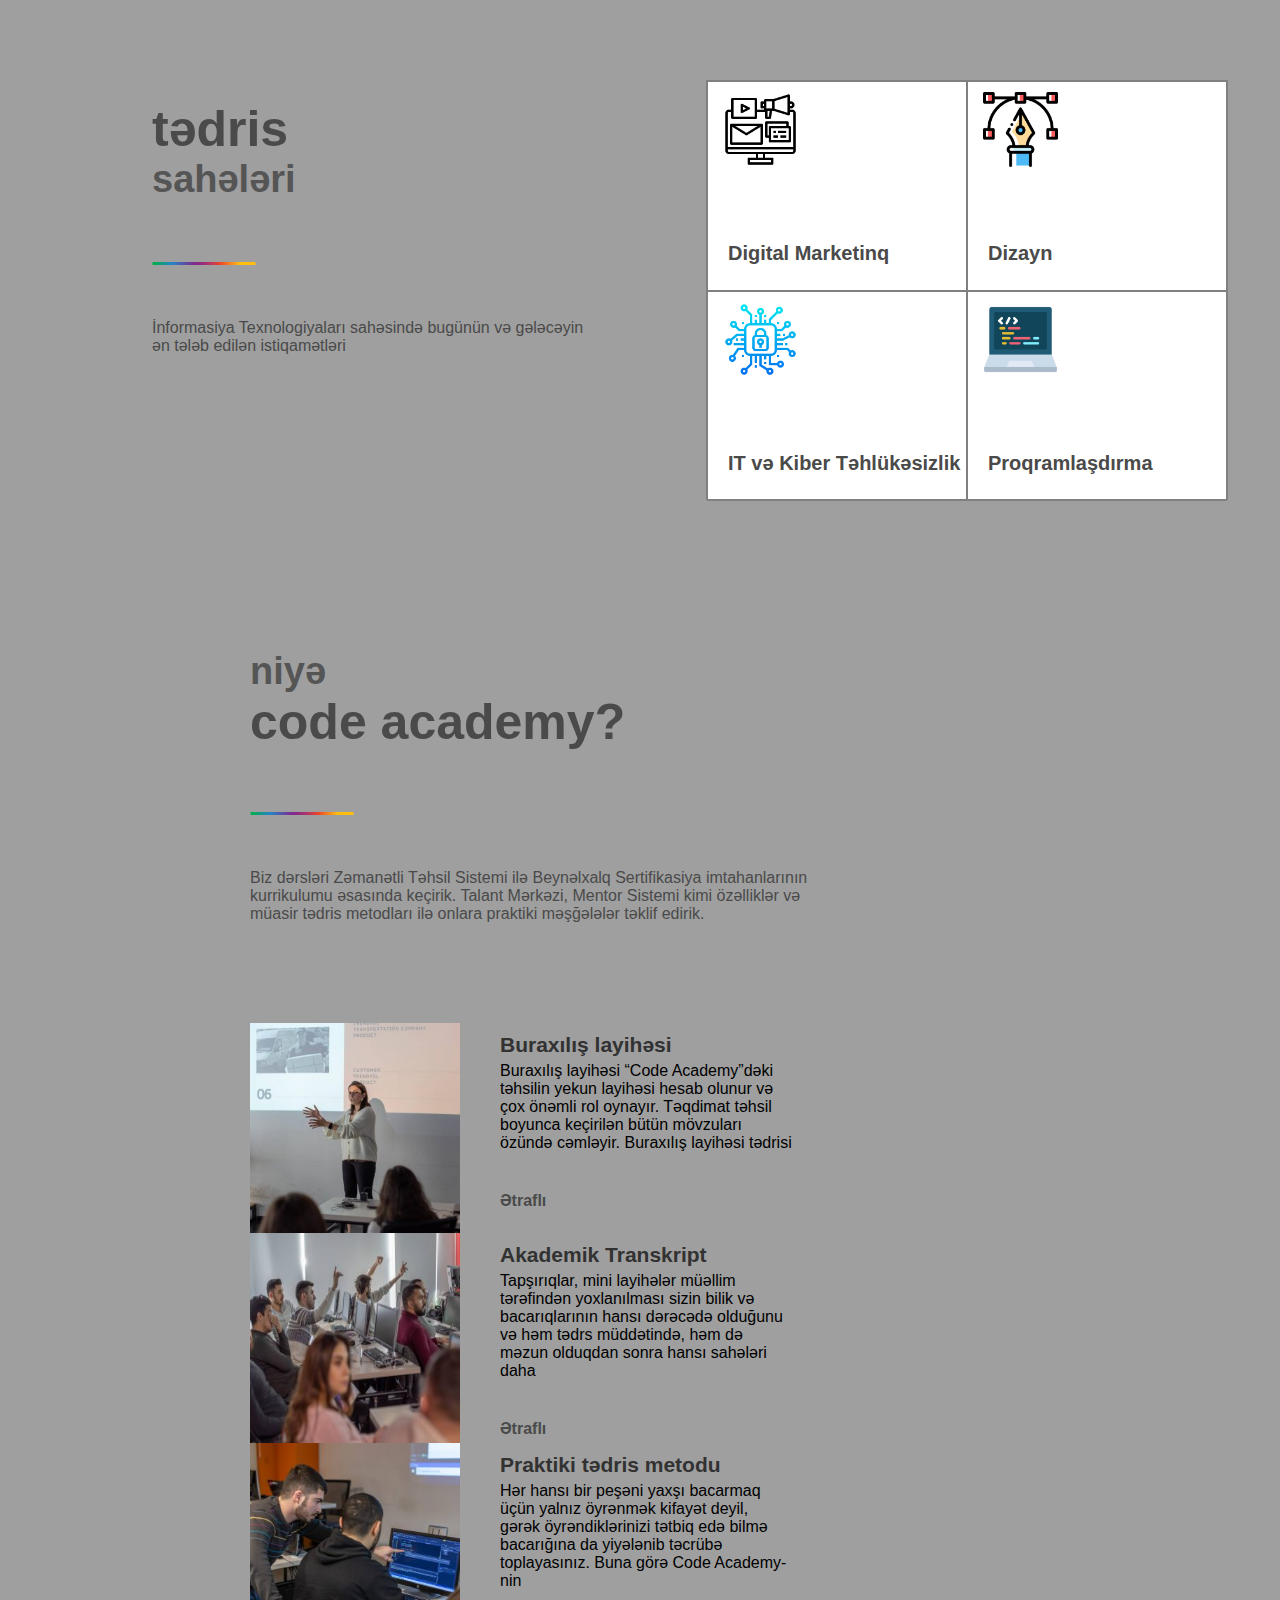
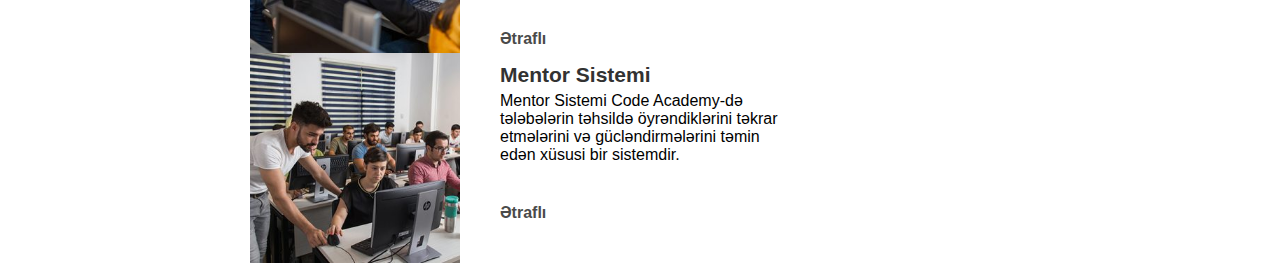
<file: Task 1(code sayt 2 section)/index.html>
<!DOCTYPE html>
<html lang="en">
<head>
    <meta charset="UTF-8">
    <meta http-equiv="X-UA-Compatible" content="IE=edge">
    <meta name="viewport" content="width=device-width, initial-scale=1.0">
    <title>First Task</title>
    <link rel="stylesheet" href="assets/css/style.css">
</head>
<body>
    <section id="education-section">
        <div class="total-education-part">
            <div class="info-part-of-education-section">
                <h3><span>tədris</span> <br> sahələri</h3>
                <img src="assets/images/sep-line.png" alt="color-changing">
                <p>İnformasiya Texnologiyaları sahəsində bugünün və gələcəyin ən tələb edilən istiqamətləri</p>
            </div>

            <div class="class-part">
                <div class="class marketing">
                    <img src="assets/images/digital-marketing.png" alt="marketing-icon">
                    <span> Digital Marketinq</span>
                </div>

                <div class="class design">
                    <img src="assets/images/graphic-design.png" alt="design-icon">
                    <span>Dizayn</span>
                </div>

                <div class="class cybernet">
                    <img src="assets/images/cyber-security.png" alt="cyber-icon">
                    <span>IT və Kiber Təhlükəsizlik</span>
                </div>

                <div class="class programming">
                    <img src="assets/images/programming.png" alt="programming-icon">
                    <span>Proqramlaşdırma</span>
                </div> 
            </div>
        </div>
    </section>

    <section id="why-ca-section">
        <div class="total-why-part">
            <div class="info-part-of-why-section">
                <h3>niyə <br> <span>code academy?</span></h3>
                <img src="assets/images/sep-line.png" alt="color-changing">
                <p>Biz dərsləri Zəmanətli Təhsil Sistemi ilə Beynəlxalq Sertifikasiya imtahanlarının kurrikulumu əsasında keçirik. Talant Mərkəzi, Mentor Sistemi kimi özəlliklər və müasir tədris metodları ilə onlara praktiki məşğələlər təklif edirik.</p>
            </div>

            <div class="details">
                <div class="detail project">
                    <img src="assets/images/forSecondSection/layihe-teqdimatlari.jpg" alt="project-presentation">
                    <div class="paragraph-part-of-details">
                        <h4>Buraxılış layihəsi</h4>
                        <p>Buraxılış layihəsi “Code Academy”dəki təhsilin yekun layihəsi hesab olunur və çox önəmli rol oynayır. Təqdimat təhsil boyunca keçirilən bütün mövzuları özündə cəmləyir. Buraxılış layihəsi tədrisi</p>
                        <a href="#">Ətraflı</a>
                    </div>   
                </div>
                
                <div class="detail transcript">
                    <img src="assets/images/forSecondSection/akademik-transkript.jpeg" alt="academic-transcript">
                    <div class="paragraph-part-of-details">
                        <h4>Akademik Transkript</h4>
                        <p>Tapşırıqlar, mini layihələr müəllim tərəfindən yoxlanılması sizin bilik və bacarıqlarının hansı dərəcədə olduğunu və həm tədrs müddətində, həm də məzun olduqdan sonra hansı sahələri daha</p>
                        <a href="#">Ətraflı</a>
                    </div>   
                </div>

                <div class="detail method">
                    <img src="assets/images/forSecondSection/praktiki-tedris-metodu.jpg" alt="education-method">
                    <div class="paragraph-part-of-details">
                        <h4>Praktiki tədris metodu</h4>
                        <p>Hər hansı bir peşəni yaxşı bacarmaq üçün yalnız öyrənmək kifayət deyil, gərək öyrəndiklərinizi tətbiq edə bilmə bacarığına da yiyələnib təcrübə toplayasınız. Buna görə Code Academy-nin</p>
                        <a href="#">Ətraflı</a>
                    </div>   
                </div>

                <div class="detail mentor">
                    <img src="assets/images/forSecondSection/mentor-sistemi.jpeg" alt="mentor-system">
                    <div class="paragraph-part-of-details">
                        <h4>Mentor Sistemi</h4>
                        <p>Mentor Sistemi Code Academy-də tələbələrin təhsildə öyrəndiklərini təkrar etmələrini və gücləndirmələrini təmin edən xüsusi bir sistemdir.</p>
                        <a href="#">Ətraflı</a>
                    </div>   
                </div>
            </div>
        </div>
    </section>
</body>
</html>
</file>
<file: Task 1(code sayt 2 section)/assets/css/style.css>
*{
    margin: 0;
    padding: 0;
    box-sizing: border-box;
    font-family: visby cf,Sans-serif;
}

#education-section{
    background-color: rgb(159, 159, 159);
    height: 550px;
}

.info-part-of-education-section{
    padding-top: 100px;
    padding-left: 100px;
}

.info-part-of-education-section p{
    font-size: 16px;
    color: #4a4a4a;
    width: 450px;
    margin-top: 50px;
}

.info-part-of-education-section h3{
    font-size: 38px;
    color: #555555;
    margin-bottom: 50px;
}

.info-part-of-education-section span{
    font-size: 50px;
    color: #4a4a4a;
}

.info-part-of-education-section img{
    margin-top: 0px;
}

/* dersler hissesi baslyr */

.class-part{
    height: 420px;
    width: 522px;
    background-color: #fff;
    margin-top: 80px;
    border: 1px solid gray;
    display: flex;
    flex-wrap: wrap;
}

.total-education-part{
    display: flex;
    justify-content: space-around;
}

.class{
    height: 210px;
    width: 260px;
    position: relative;
}

.marketing img{
    width: 75px;
    height: 75px;
    position: absolute;
    left: 15px;
    top: 10px;
}

.marketing span{
    position: absolute;
    top: 160px;
    left: 20px;
    font-size: 20px;
    font-weight: 700;
    color: #4a4a4a;
}

.marketing {
    border: 1px solid gray;
}

.class {
    cursor: pointer;
    transition-duration: .5s;
    transition-property:all;
}

.marketing:hover{
    background-color: green;
    filter: invert(1);
    color: white;
    image-rendering: pixelated;
    transform: scale(1.3);
}

/* CYBER HISSESI */

.cybernet img{
    width: 75px;
    height: 75px;
    position: absolute;
    left: 15px;
    top: 10px;
}

.cybernet span{
    position: absolute;
    top: 160px;
    left: 20px;
    font-size: 20px;
    font-weight: 700;
    color: #4a4a4a;
    width: 100%;
}

.cybernet {
    border: 1px solid gray;
}

.cybernet:hover{
    background-color: green;
    filter: invert(0);
    color: white;
    image-rendering: pixelated;
    transform: scale(1.3);
}

/* DESIGN HISSESI */

.design img{
    width: 75px;
    height: 75px;
    position: absolute;
    left: 15px;
    top: 10px;
}

.design span{
    position: absolute;
    top: 160px;
    left: 20px;
    font-size: 20px;
    font-weight: 700;
    color: #4a4a4a;
    width: 100%;
}

.design {
    border: 1px solid gray;
}

.design:hover{
    background-color: blue;
    filter: invert(1);
    color: white;
    image-rendering: pixelated;
    transform: scale(1.3);
}

/* PROGRAMMING HISSESI */

.programming img{
    width: 75px;
    height: 75px;
    position: absolute;
    left: 15px;
    top: 10px;
}

.programming span{
    position: absolute;
    top: 160px;
    left: 20px;
    font-size: 20px;
    font-weight: 700;
    color: #4a4a4a;
    width: 100%;
}

.programming {
    border: 1px solid gray;
}

.programming:hover{
    background-color: rgba(0, 0, 255, 0.589);
    filter: invert(0);
    color: white;
    image-rendering: pixelated;
    transform: scale(1.3);
}

/* 2ci section kecid */

#why-ca-section{
    background-color: rgb(159, 159, 159);
    height: 1050px;
}

.info-part-of-why-section{
    padding-top: 100px;
    padding-left: 250px;
}

.info-part-of-why-section h3{
    font-size: 38px;
    color: #555555;
    margin-bottom: 50px;
}

.info-part-of-why-section span{
    font-size: 50px;
    color: #4a4a4a;
}

.info-part-of-why-section p{
    font-size: 16px;
    color: #4a4a4a;
    width: 560px;
    margin-top: 50px;
}

.details{
    height: 500px;
    margin-top: 100px;
    display: flex;
    flex-wrap: wrap;
    position: relative;
    left: 250px;
}

.detail{
    display: flex;
    flex-wrap: wrap;
    gap: 40px;
    margin-right: 200px;
}

.detail img{
    width: 210px;
    height: 210px;
    cursor: pointer;
}

.paragraph-part-of-details{
    margin-top: 10px;
}

.paragraph-part-of-details p{
    width: 292px;
    margin-top: 5px;
    margin-bottom: 40px;
    font-size: 16px;
    font-weight: 100;
}

.paragraph-part-of-details h4{
    color: #323232;
    font-size: 21px;
    font-weight: 700;
    cursor: pointer;
}

.paragraph-part-of-details a{
    text-decoration: none;
    color: #4a4a4a;
    font-weight: 600;
}

/* 2ci info hisse */
</file>
